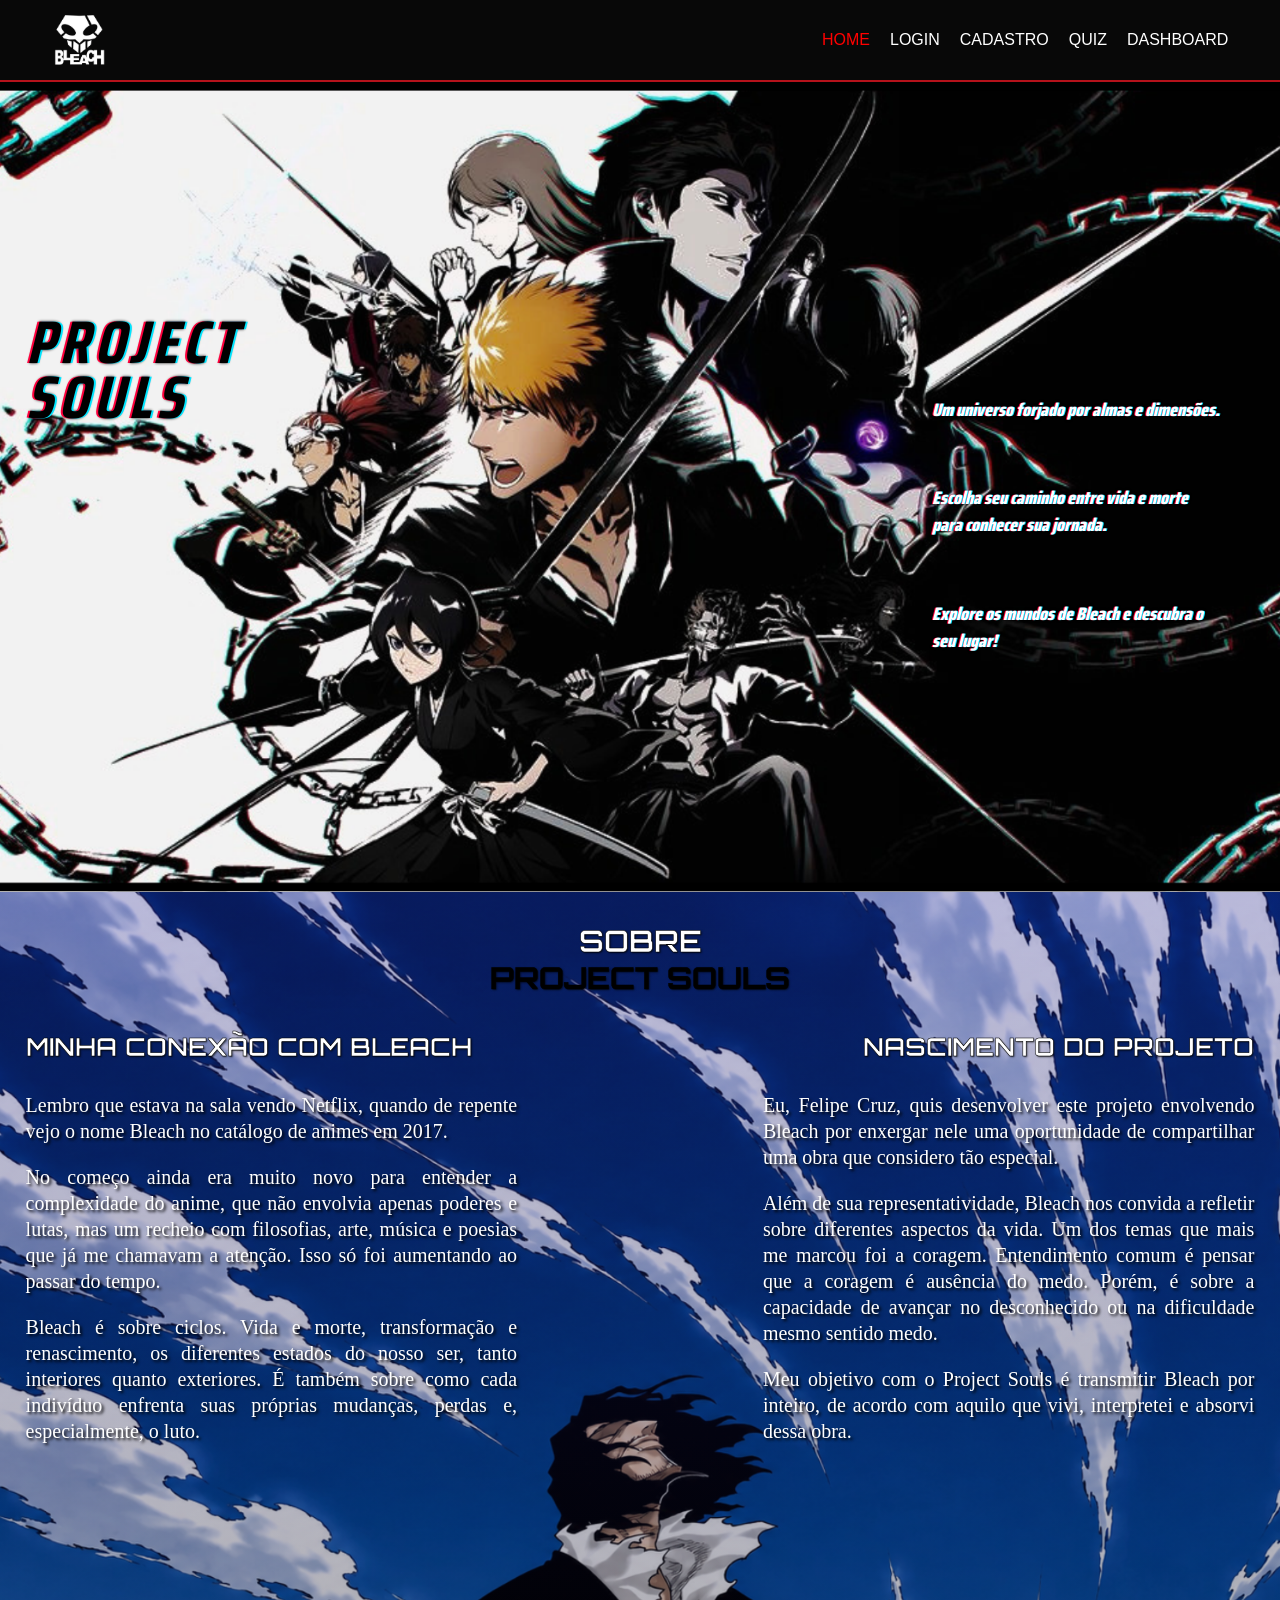
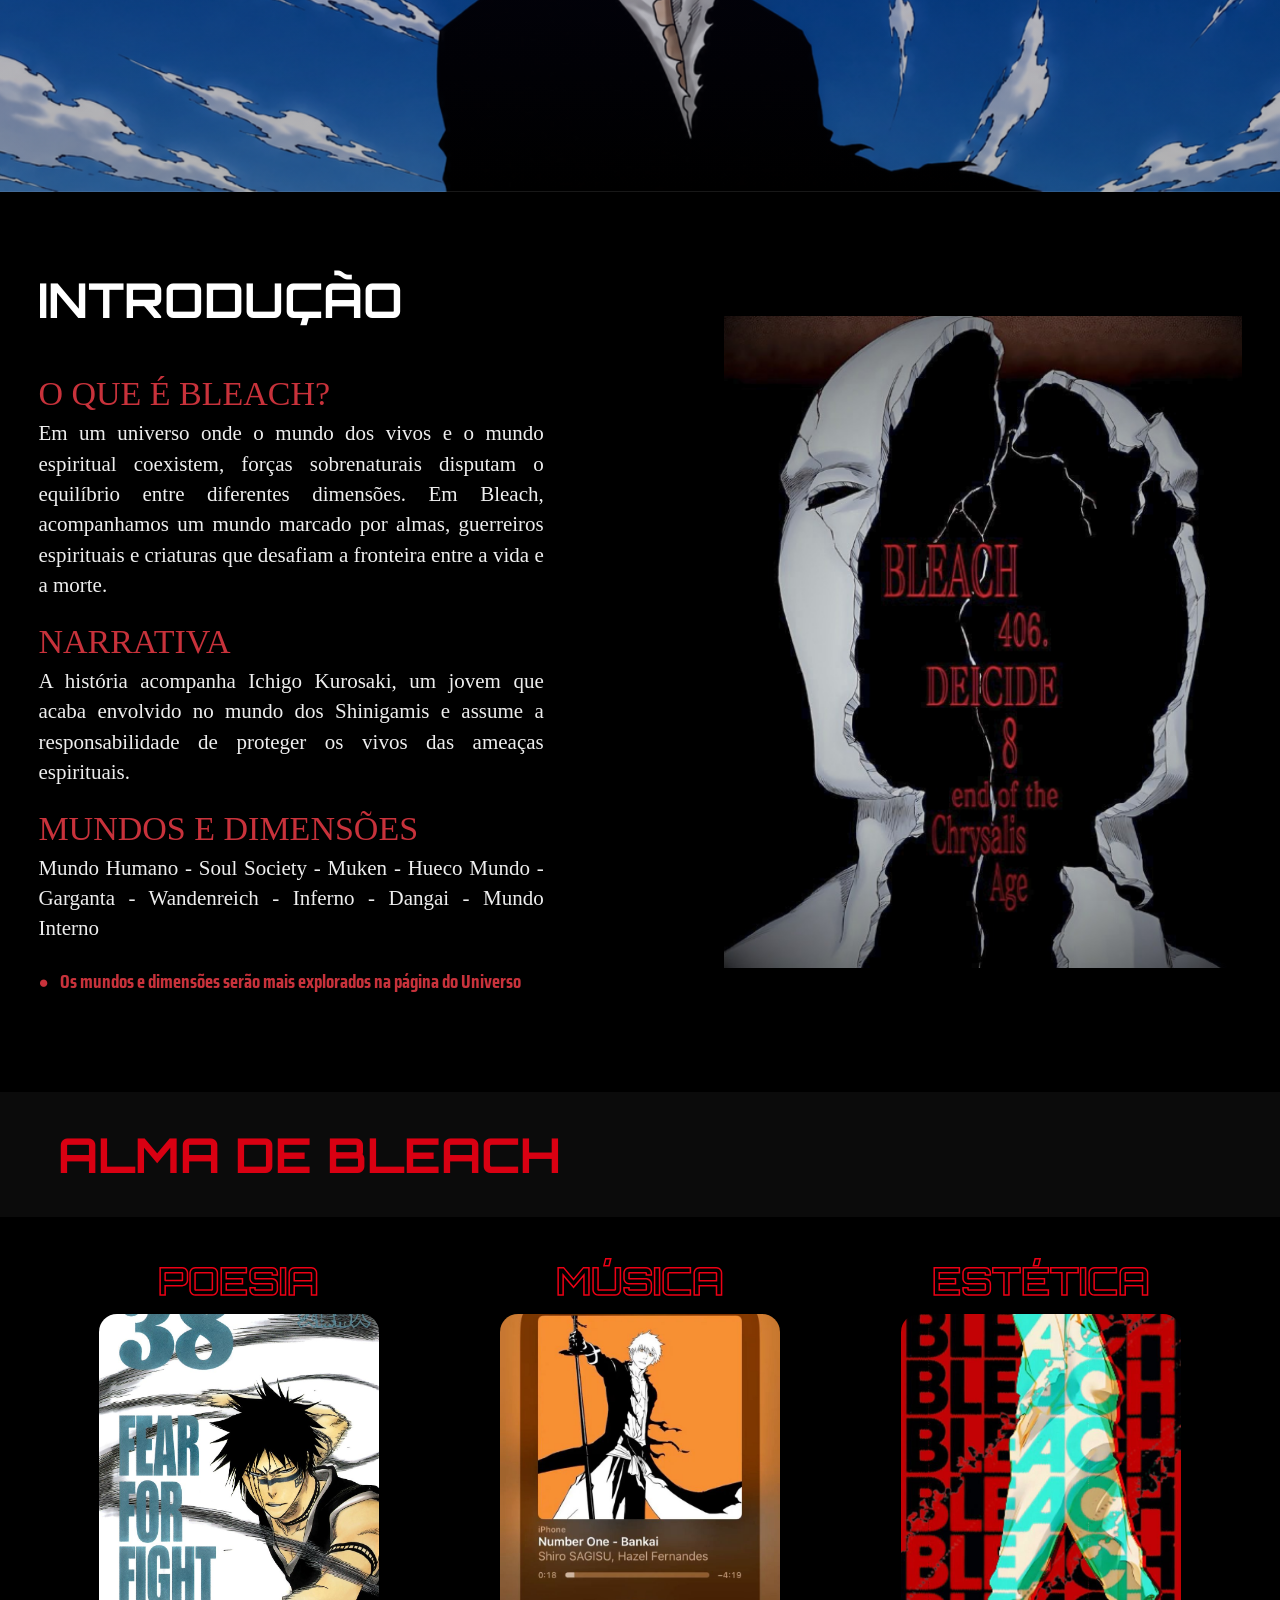
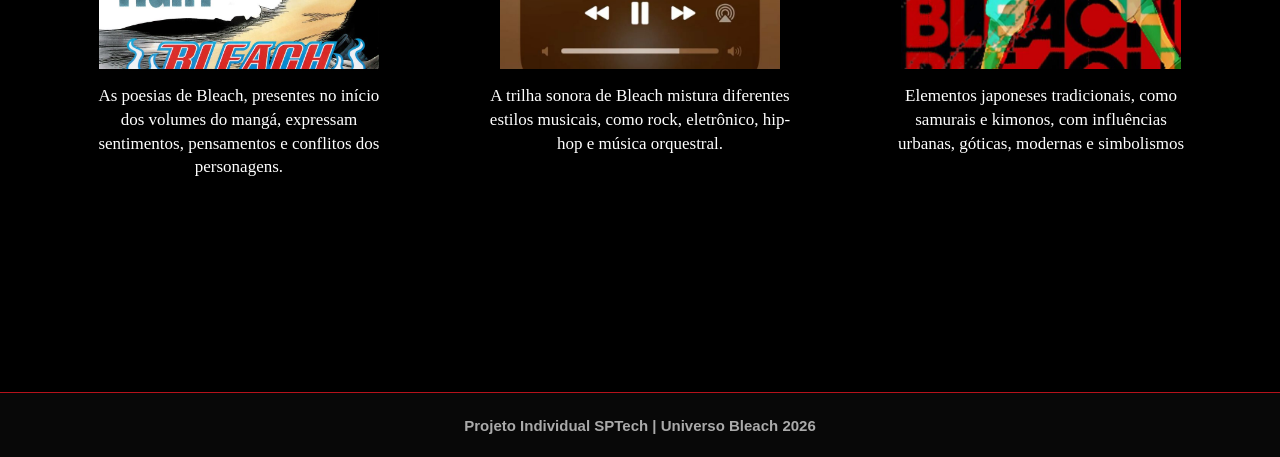
<file: public/index.html>
<!DOCTYPE html>
<html lang="pt-BR">

<head>
    <meta charset="UTF-8">
    <meta http-equiv="X-UA-Compatible" content="IE=edge">
    <meta name="viewport" content="width=device-width, initial-scale=1.0">

    <title> Project Souls | Página Inicial</title>

    <script src="./js/sessao.js"></script>

    <link rel="stylesheet" href="./css/estilo.css">
    <link rel="stylesheet" href="./css/home.css">
    <link rel="icon" href="./assets/icon/favicon2.ico">
    <link rel="preconnect" href="https://fonts.gstatic.com">    
    <link rel="preconnect" href="https://fonts.googleapis.com">
    <link rel="preconnect" href="https://fonts.gstatic.com" crossorigin>
    <link href="https://fonts.googleapis.com/css2?family=Barlow+Condensed:ital,wght@1,800&display=swap" rel="stylesheet">
    <link href="https://fonts.googleapis.com/css2?family=Saira+Condensed:ital,wght@1,800&display=swap" rel="stylesheet">
    <link href="https://fonts.googleapis.com/css2?family=Orbitron:wght@400;700;800&display=swap" rel="stylesheet">
</head>

<body>
    <div class="header">
      <div class="container">
        <img class="logo" src="./assets/icon/B-icon.png" alt="Ícone Project Souls">
        <ul class="navbar">
          <li class="agora">
            <a href="#">HOME</a>
          </li>
          <li> 
            <a href="login.html">LOGIN</a>
          </li>
          <li>
            <a href="cadastro.html">CADASTRO</a>
          </li>
          <li>
            <a href="quiz-personalidade.html" onclick="return verificarLogin()">QUIZ</a>
          </li>
          <li>
            <a href="dashboard.html">DASHBOARD</a>
          </li>
        </ul>
      </div>
    </div>
  
    <main>

      <!--Primeira Sessão: Home-->

      <section id="home" class="banner">
        <h1>PROJECT <span>SOULS</span></h1>

        <div class="texto-banner">                           
          <h2>Um universo forjado por almas e dimensões.</h2>

          <p>                                                
            Escolha seu caminho entre vida e morte           
            para conhecer sua jornada.                       
          </p>          

          <p>                                                
            Explore os mundos de Bleach                      
            e descubra o seu lugar!                          
          </p>                    
      </div>                                             

      </section>

      <!--Segunda Sessão: Sobre Project Souls-->

      <section id="sobre" class="sobre">
        <h2>Sobre <span>Project Souls</span></h2>

    <div class="conteudo-sobre">

        <div class="conexao-bleach">
            <h3>Minha conexão com Bleach</h3>
          <p>
            Lembro que estava na sala vendo Netflix, quando de repente vejo o
              nome Bleach no catálogo de animes em 2017.
          </p>
          <p>
            No começo ainda era muito novo para entender a complexidade do anime, que não envolvia apenas poderes e lutas,
              mas um recheio com filosofias, arte, música e poesias que já me chamavam a atenção. 
              Isso só foi aumentando ao passar do tempo.
           </p>
           <p> 
            Bleach é sobre ciclos. Vida e morte, transformação e renascimento, os diferentes estados do nosso ser, tanto
              interiores quanto exteriores. É também sobre como cada indivíduo enfrenta suas 
              próprias mudanças, perdas e, especialmente, o luto.
            </p>
        </div>

        <div class="nascimento-projeto">

            <h3>Nascimento do Projeto</h3>
            <p>
            Eu, Felipe Cruz, quis desenvolver este projeto envolvendo Bleach por 
              enxergar nele uma oportunidade de compartilhar uma obra que considero tão especial.
            <p>
            <p>  
            Além de sua representatividade, Bleach nos convida a refletir sobre diferentes
              aspectos da vida. Um dos temas que mais me marcou foi a coragem. Entendimento comum
              é pensar que a coragem é ausência do medo. Porém, é sobre a capacidade de 
              avançar no desconhecido ou na dificuldade mesmo sentido medo.
            </p>
            <p>  
            Meu objetivo com o Project Souls é transmitir Bleach por inteiro, de acordo com 
              aquilo que vivi, interpretei e absorvi dessa obra.
            </p>
          </div>
      </div>
      
      </section>

    <!-- Terceira Sessão: Introdução -->

<section id="introducao" class="introducao">

    <div class="conteudo-introducao">

        <h1>INTRODUÇÃO</h1>

        <div class="texto-introducao">

            <h2>O QUE É BLEACH?</h2>

            <p>
                Em um universo onde o mundo dos vivos e o mundo espiritual coexistem,
                forças sobrenaturais disputam o equilíbrio entre diferentes dimensões.
                Em Bleach, acompanhamos um mundo marcado por almas, guerreiros espirituais
                e criaturas que desafiam a fronteira entre a vida e a morte.
            </p>

            <h2>NARRATIVA</h2>

            <p>
                A história acompanha Ichigo Kurosaki, um jovem que acaba envolvido
                no mundo dos Shinigamis e assume a responsabilidade de proteger
                os vivos das ameaças espirituais.
            </p>

            <h2>MUNDOS E DIMENSÕES</h2>

            <p>
                Mundo Humano - Soul Society - Muken - Hueco Mundo - Garganta -
                Wandenreich - Inferno - Dangai - Mundo Interno
            </p>

        </div>

        <p class="aviso-introducao">
            <span>●</span>
            Os mundos e dimensões serão mais explorados na página do Universo
        </p>

    </div>

    <div class="imagem-introducao">
        <img src="assets/imgs/Introdução.png" alt="Ilustração de Bleach">
    </div>

</section>

<!-- Quarta Sessão: Alma de Bleach -->
<section id="alma-bleach" class="alma-bleach">

    <div class="titulo-alma">
        <h1>ALMA DE BLEACH</h1>
    </div>

    <div class="conteudo-alma">

        <div class="item-alma">
            <h2>POESIA</h2>
            <img src="assets/imgs/Poesia.jpg" alt="Poesia em Bleach">
            <p>
            As poesias de Bleach, presentes no início dos volumes do mangá,
            expressam sentimentos, pensamentos e conflitos dos personagens.
            </p>
        </div>

        <div class="item-alma">
            <h2>MÚSICA</h2>
            <img src="assets/imgs/Música.jpg" alt="Música em Bleach">
            <p>
            A trilha sonora de Bleach mistura diferentes estilos musicais, como rock, eletrônico, 
              hip-hop e música orquestral.
            </p>
        </div>

        <div class="item-alma">
            <h2>ESTÉTICA</h2>
            <img src="assets/imgs/Estética.jpg" alt="Estética de Bleach">
            <p>
            Elementos japoneses tradicionais, como samurais e kimonos, com influências urbanas, góticas, 
              modernas e simbolismos

            </p>
        </div>

    </div>

</section>

    </main>
  
    <div class="footer">
      <div class="container">
        <h4>Projeto Individual SPTech | Universo Bleach 2026</h4>
      </div>
    </div>
  </body>

</html>
</file>
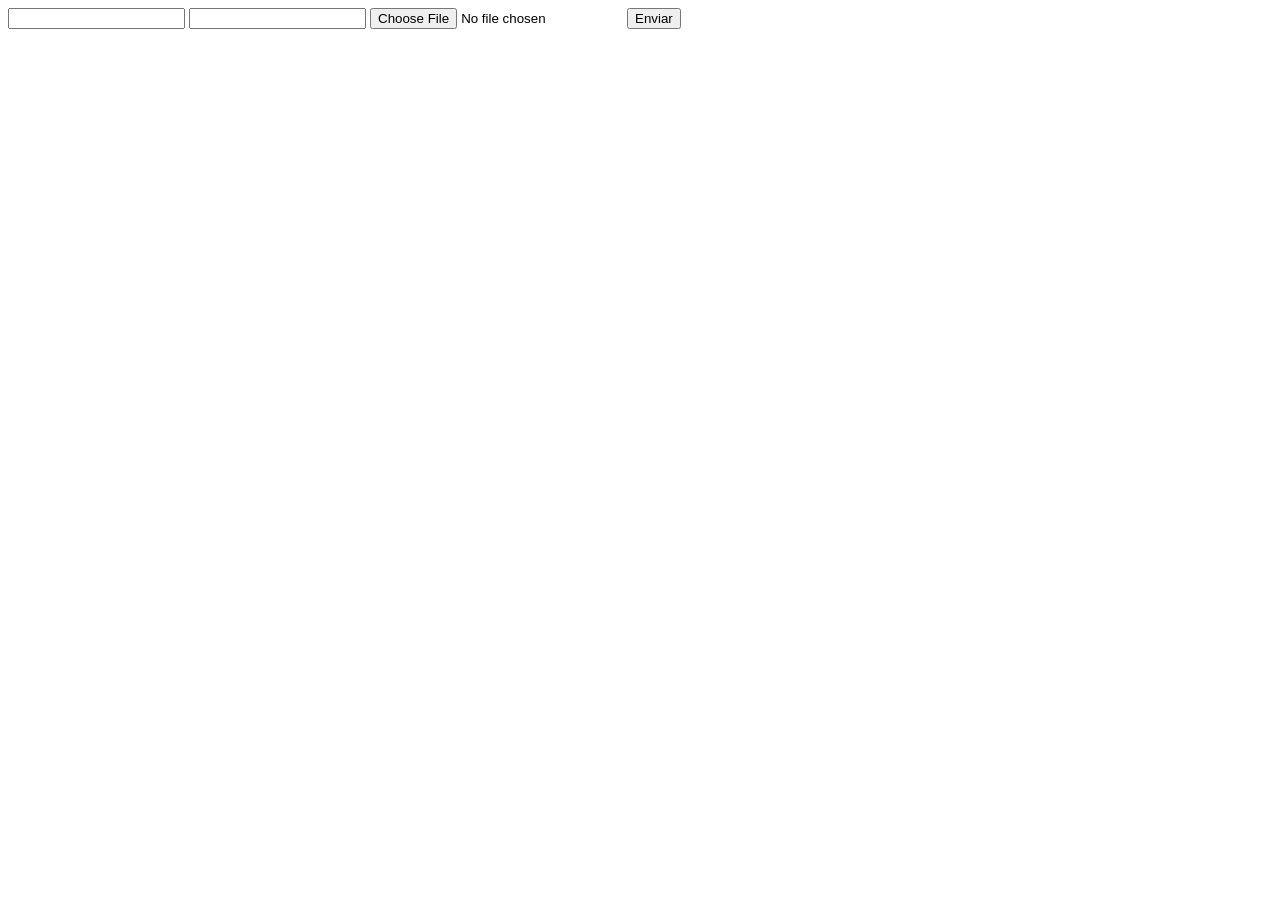
<file: DOCUMENTOS_DE_APOIO/exemplo_de_upload_de_arquivo/public/index.html>
<!DOCTYPE html>
<html lang="en">

<head>
  <meta charset="UTF-8">
  <meta http-equiv="X-UA-Compatible" content="IE=edge">
  <meta name="viewport" content="width=device-width, initial-scale=1.0">
  <title>Upload</title>
</head>

<body>

  <div>
    <input name="nome" id="nome" type="text" />
    <input name="email" id="email" type="url" />
    <input name="foto" id="foto" type="file" />
    <button onclick="enviar()">Enviar</button>
  </div>

  <div id="container"></div>
</body>

</html>

<script>
  function enviar() {
    const formData = new FormData();
    formData.append('foto', foto.files[0])
    formData.append('nome', nome.value)
    formData.append('email', email.value)

    fetch("/usuarios/cadastro", {
      method: "POST",
      body: formData
    })
      .then(res => {
        window.location = "./perfil.html"
      })
      .catch(err => {
        console.log(err);
      })
  }
</script>
</file>
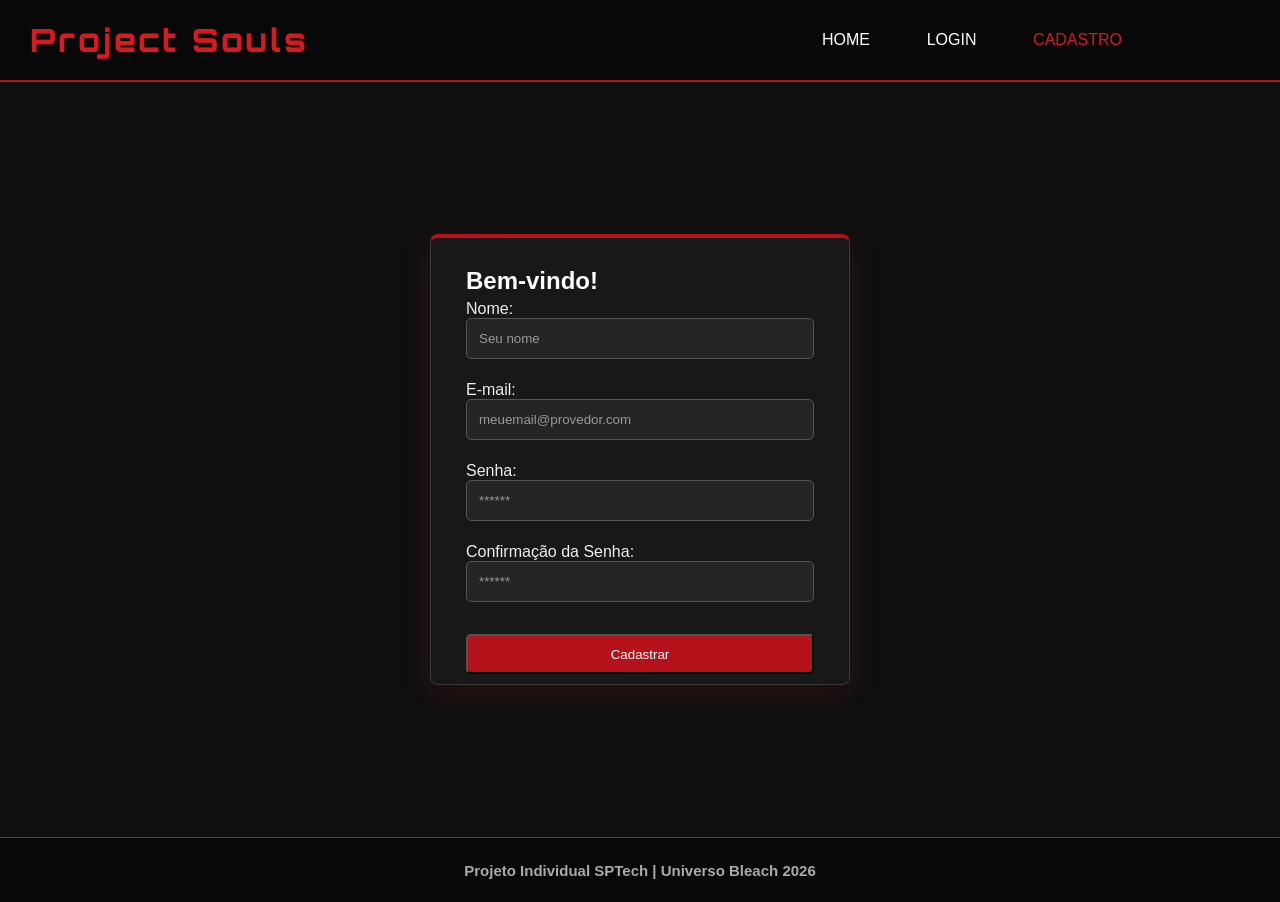
<file: public/cadastro.html>
<!DOCTYPE html>
<html lang="pt-br">

<head>
  <meta charset="UTF-8" />
  <meta http-equiv="X-UA-Compatible" content="IE=edge" />
  <meta name="viewport" content="width=device-width, initial-scale=1.0" />

  <title>Bleach| Cadastro</title>

  <script src="./js/sessao.js"></script>

  <link rel="stylesheet" href="./css/estilo.css" />
  <link rel="icon" href="./assets/icon/favicon2.ico" />
  <link rel="preconnect" href="https://fonts.gstatic.com" />
</head>

<body>
  <!--header inicio-->
  <div class="header">
    <div class="container">
      <h1 class="titulo">Project Souls</h1>
      <ul class="navbar">
        <li>
          <a href="index.html">HOME</a>
        </li>
        <li>
          <a href="login.html">LOGIN</a>
        </li>
        <li class="agora">
          <a href="#">CADASTRO</a>
        </li>
      </ul>
    </div>
  </div>
  <!--header fim-->

  <div class="login">
    <div class="alerta_erro">
      <div class="card_erro" id="cardErro">
        <span id="mensagem_erro"></span>
      </div>
    </div>
    <div class="container">
      <div class="card card-cadastro">
        <h2>Bem-vindo!</h2>
        <div class="formulario">
          <!--
                         Para inserir mais um campo, copie uma das inputs abaixo.
                         Assim que inserir vá para o script abaixo.
                     -->
          <div class="campo">
            <span>Nome:</span>
            <input id="nome_input" type="text" placeholder="Seu nome" />
          </div>
          <div class="campo">
            <span>E-mail:</span>
            <input id="email_input" type="text" placeholder="meuemail@provedor.com" />
          </div>
          <div class="campo">
            <span>Senha:</span>
            <input id="senha_input" type="password" placeholder="******" />
          </div>
          <div class="campo">
            <span>Confirmação da Senha:</span>
            <input id="confirmacao_senha_input" type="password" placeholder="******" />
          </div>
          <button class="botao" onclick="cadastrar()">Cadastrar</button>
        </div>
        <div id="div_aguardar" class="loading-div">
          <img src="./assets/circle-loading.gif" id="loading-gif" />
        </div>

        <div id="div_erros_login"></div>
      </div>
    </div>
  </div>

  <!--footer inicio-->
  <div class="footer">
    <div class="container">
      <h4>Projeto Individual SPTech | Universo Bleach 2026</h4>
    </div>
  </div>
  <!--footer fim-->
</body>

</html>

<script>

  function cadastrar() {

    var nomeVar = nome_input.value;
    var emailVar = email_input.value;
    var senhaVar = senha_input.value;
    var confirmacaoSenhaVar = confirmacao_senha_input.value;

    if (
      nomeVar == "" ||
      emailVar == "" ||
      senhaVar == "" ||
      confirmacaoSenhaVar == ""
    ) {
      cardErro.style.display = "block";
      mensagem_erro.innerHTML = "Preencha todos os campos!";
      return false;
  
      } if (!emailVar.includes("@") || !emailVar.endsWith(".com")) {
        cardErro.style.display = "block";
        mensagem_erro.innerHTML = "Digite um e-mail válido!";
        return false;

      } if (senhaVar.length < 8) {
        cardErro.style.display = "block";
        mensagem_erro.innerHTML = "A senha precisa ter no mínimo 8 caracteres!";
        return false;


      } if (!/[!@#$%^&*(),.?":{}|<>_\-+=]/.test(senhaVar)) {
        cardErro.style.display = "block";
        mensagem_erro.innerHTML = "A senha precisa conter pelo menos um caractere especial!";
        return false;

      } if (senhaVar != confirmacaoSenhaVar) {
        cardErro.style.display = "block";
        mensagem_erro.innerHTML = "As senhas não coincidem!";
        return false;

      }
      setTimeout(sumirMensagem, 5000);

      // Enviando o valor da nova input
      fetch("/usuarios/cadastrar", {
        method: "POST",
        headers: {
          "Content-Type": "application/json",
        },
        body: JSON.stringify({
          // crie um atributo que recebe o valor recuperado aqui
          // Agora vá para o arquivo routes/usuario.js
          nomeServer: nomeVar,
          emailServer: emailVar,
          senhaServer: senhaVar,
        }),
      })
        .then(function (resposta) {
          console.log("resposta: ", resposta);

          if (resposta.ok) {
            cardErro.style.display = "block";

            mensagem_erro.innerHTML =
              "Cadastro realizado com sucesso! Redirecionando para tela de Login...";

            setTimeout(() => {
              window.location = "login.html";
            }, "2000");

            limparFormulario();
          } else {
          resposta.text().then(function (mensagem) {
          cardErro.style.display = "block";
          mensagem_erro.innerHTML = mensagem;
        });
  }         
        })
        .catch(function (erro) {
          console.log(erro);
          cardErro.style.display = "block";
          mensagem_erro.innerHTML = "Erro ao conectar com o servidor.";
        });
    }
  

  function sumirMensagem() {
    cardErro.style.display = "none";
  }

  function limparFormulario() {
    nome_input.value = "";
    email_input.value = "";
    senha_input.value = "";
    confirmacao_senha_input.value = "";
  }

</script>
</file>
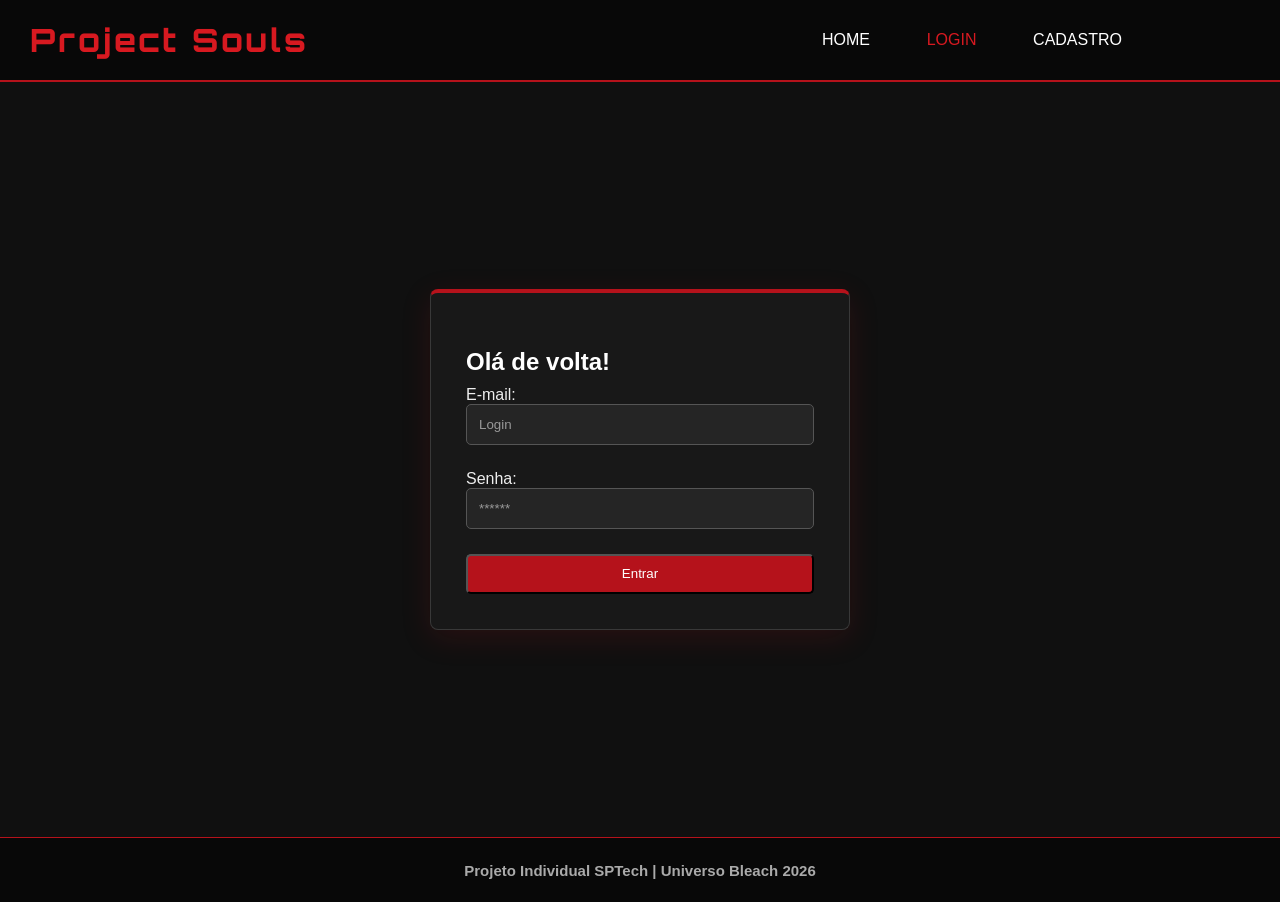
<file: public/login.html>
<!DOCTYPE html>
<html lang="pt-br">

<head>
    <meta charset="UTF-8">
    <meta http-equiv="X-UA-Compatible" content="IE=edge">
    <meta name="viewport" content="width=device-width, initial-scale=1.0">

    <title> Bleach | Login</title>

    <script src="./js/sessao.js"></script>

    <link rel="stylesheet" href="./css/estilo.css">
    <link rel="icon" href="./assets/icon/favicon2.ico">
    <link rel="preconnect" href="https://fonts.gstatic.com">
</head>

<body>

    <!--Header-->

    <div class="header">
        <div class="container">
            <h1 class="titulo">Project Souls</h1>
            <ul class="navbar">
                <li>
                    <a href="index.html">HOME</a>
                </li>
                <li class="agora">
                    <a href="#">LOGIN</a>
                </li>
                <li>
                    <a href="cadastro.html">CADASTRO</a>
                </li>
            </ul>
        </div>
    </div>


    <div class="login">
        <div class="alerta_erro">
            <div class="card_erro" id="cardErro">
                <span id="mensagem_erro"></span>
            </div>
        </div>
        <div class="container">
            <div class="card card-login">
                <h2>Olá de volta!</h2>
                <div class="formulario">
                    <div class="campo">
                        <span>E-mail:</span>
                        <input id="email_input" type="text" placeholder="Login">
                    </div>
                    <div class="campo">
                        <span>Senha:</span>
                        <input id="senha_input" type="password" placeholder="******">
                    </div>
                    <button class="botao" onclick="entrar()">Entrar</button>
                </div>

                <div id="div_aguardar" class="loading-div">
                    <img src="./assets/circle-loading.gif" id="loading-gif">
                </div>

                <div id="div_erros_login"></div>
            </div>
        </div>
    </div>

    <!--footer inicio-->
    <div class="footer">
        <div class="container">
            <h4> Projeto Individual SPTech | Universo Bleach 2026</h4>
        </div>
    </div>
    <!--footer fim-->

</body>

</html>

<script>


    function entrar() {
        aguardar();

        var emailVar = email_input.value;
        var senhaVar = senha_input.value;

        if (emailVar == "" || senhaVar == "") {
            cardErro.style.display = "block"
            mensagem_erro.innerHTML = "(Mensagem de erro para todos os campos em branco)";
            finalizarAguardar();
            return false;
        }
        else {
            
            setTimeout(sumirMensagem, 5000)
        }

        console.log("FORM LOGIN: ", emailVar);
        console.log("FORM SENHA: ", senhaVar);

        fetch("/usuarios/autenticar", {
            method: "POST",
            headers: {
                "Content-Type": "application/json"
            },
            body: JSON.stringify({
                emailServer: emailVar,
                senhaServer: senhaVar
            })
        }).then(function (resposta) {
            console.log("ESTOU NO THEN DO entrar()!")

            if (resposta.ok) {
                console.log(resposta);

                resposta.json().then(json => {
                    console.log(json);
                    console.log(JSON.stringify(json));
                    sessionStorage.EMAIL_USUARIO = json.email;
                    sessionStorage.NOME_USUARIO = json.nome;
                    sessionStorage.ID_USUARIO = json.id;

                    setTimeout(function () {
                        window.location = "./quiz-personalidade.html";
                    }, 1000); // apenas para exibir o loading

                });

            } else {

                console.log("Houve um erro ao tentar realizar o login!");

                resposta.text().then(texto => {
                    console.error(texto);
                    finalizarAguardar(texto);
                });
            }

        }).catch(function (erro) {
                console.log(erro);
                finalizarAguardar("Erro ao conectar com o servidor.");
});
            }       
    function sumirMensagem() {
        cardErro.style.display = "none"
    }

</script>
</file>
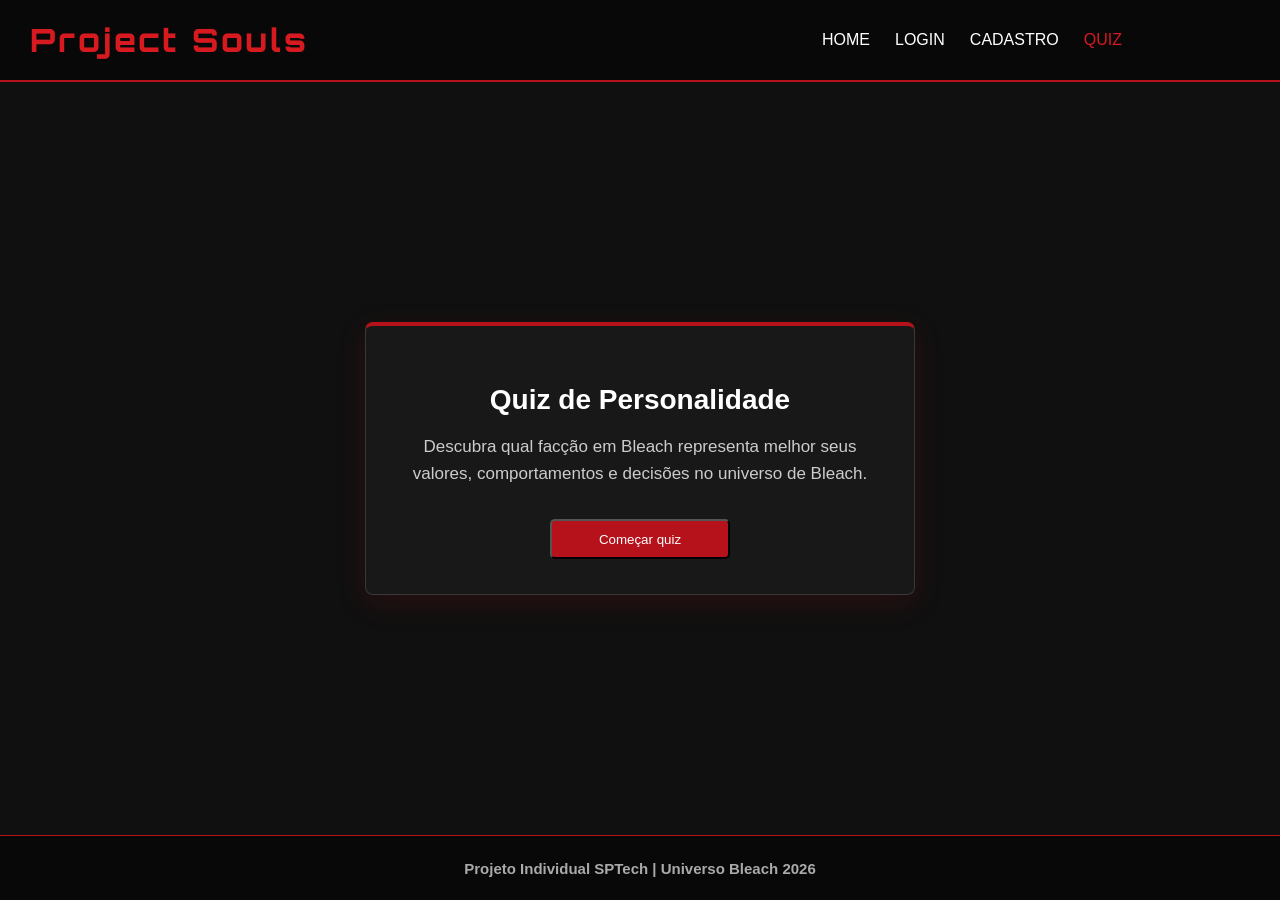
<file: public/quiz-personalidade.html>
<!DOCTYPE html>
<html lang="pt-br">

<head>
    <meta charset="UTF-8">
    <meta http-equiv="X-UA-Compatible" content="IE=edge">
    <meta name="viewport" content="width=device-width, initial-scale=1.0">

    <title>Project Souls | Quiz de Personalidade</title>

    <link rel="stylesheet" href="./css/estilo.css">
    <link rel="stylesheet" href="./css/quiz.css">
    <link rel="icon" href="./assets/icon/favicon2.ico">
</head>

<body>

    <!-- HEADER -->
    <div class="header">
        <div class="container">
            <h1 class="titulo">Project Souls</h1>

            <ul class="navbar">
                <li>
                    <a href="index.html">HOME</a>
                </li>
                <li>
                    <a href="login.html">LOGIN</a>
                </li>
                <li>
                    <a href="cadastro.html">CADASTRO</a>
                </li>
                <li class="agora">
                    <a href="#">QUIZ</a>
                </li>
            </ul>
        </div>
    </div>

    <!-- CONTEÚDO DO QUIZ -->
    <div class="quiz-personalidade">

        <div class="container">

            <div class="card card-quiz">

                <h2>Quiz de Personalidade</h2>

                <p>
                    Descubra qual facção em Bleach representa melhor
                    seus valores, comportamentos e decisões no
                    universo de Bleach.
                </p>

                <button class="botao" id="btn_comecar">
                    Começar quiz
                </button>

            <div id="quiz_conteudo"></div>
            
            </div>

        </div>

    </div>

    <!-- FOOTER -->
    <div class="footer">
        <div class="container">
            <h4>Projeto Individual SPTech | Universo Bleach 2026</h4>
        </div>
    </div>
<script src="./js/quiz.js"></script>
</body>

</html>
</file>
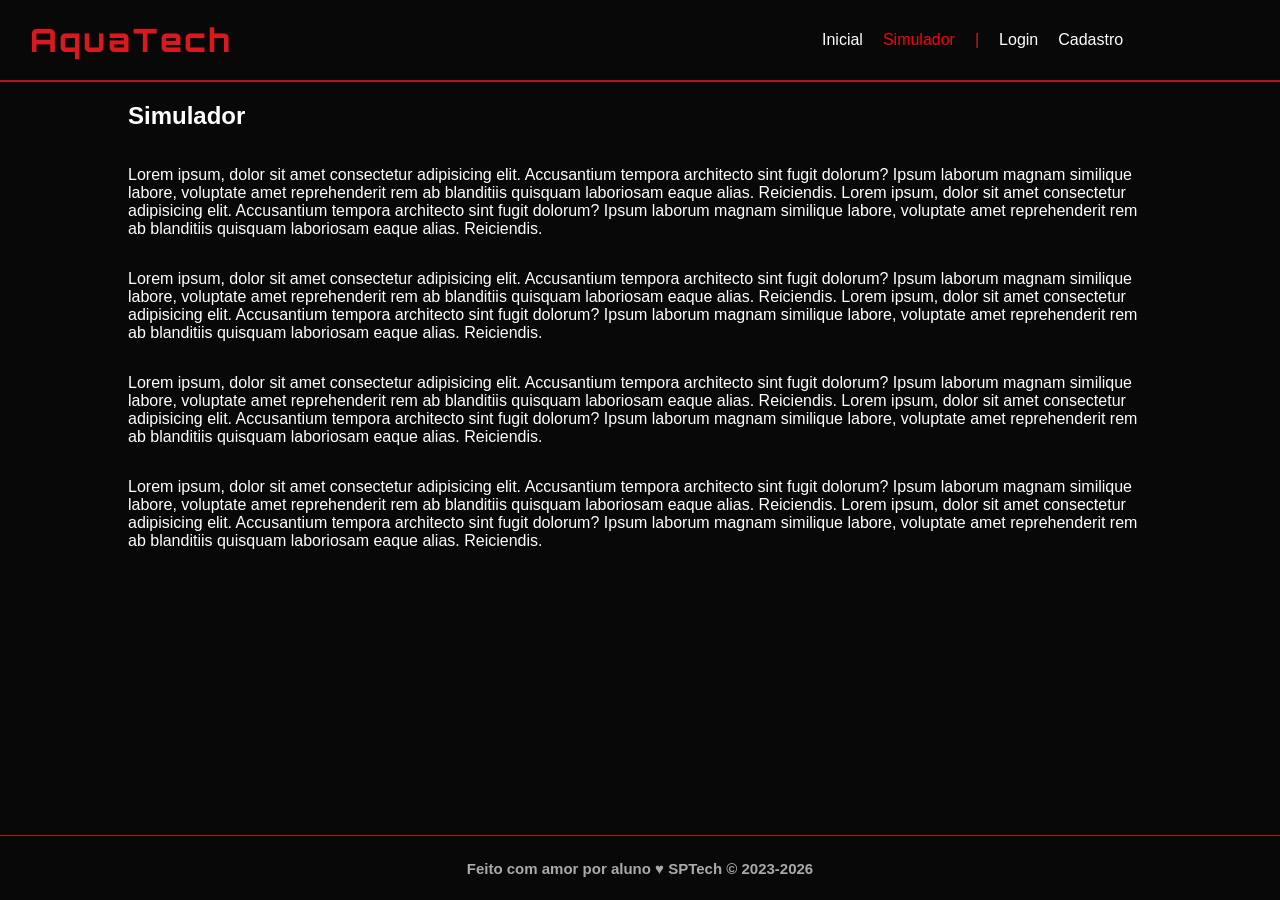
<file: public/simulador.html>
<!DOCTYPE html>
<html lang="pt-br">

<head>
    <meta charset="UTF-8">
    <meta http-equiv="X-UA-Compatible" content="IE=edge">
    <meta name="viewport" content="width=device-width, initial-scale=1.0">

    <title>AquaTech | Simulador</title>

    <script src="./js/sessao.js"></script>

    <link rel="stylesheet" href="./css/estilo.css">
    <link rel="icon" href="./assets/icon/favicon2.ico">
    <link rel="preconnect" href="https://fonts.gstatic.com">
</head>

<body>

    <!--header inicio-->
    <div class="header">
        <div class="container">
            <h1 class="titulo">AquaTech</h1>
            <ul class="navbar">
                <li>
                    <a href="./index.html">Inicial</a>
                </li>
                <li class="agora">Simulador</li>
                <li>|</li>
                <li>
                    <a href="./login.html">Login</a>
                </li>
                <li>
                    <a href="./login.html">Cadastro</a>
                </li>
            </ul>
        </div>
    </div>


    <!-- simulador inicio -->
    <div class="simulador">
        <div class="container">
            <h2>Simulador</h2>
            <p>Lorem ipsum, dolor sit amet consectetur adipisicing elit. Accusantium tempora architecto sint fugit
                dolorum? Ipsum laborum magnam similique labore, voluptate amet reprehenderit rem ab blanditiis quisquam
                laboriosam eaque alias. Reiciendis. Lorem ipsum, dolor sit amet consectetur adipisicing elit.
                Accusantium tempora architecto sint fugit dolorum? Ipsum laborum magnam similique labore, voluptate amet
                reprehenderit rem ab blanditiis quisquam laboriosam eaque alias. Reiciendis.</p>
            <p>Lorem ipsum, dolor sit amet consectetur adipisicing elit. Accusantium tempora architecto sint fugit
                dolorum? Ipsum laborum magnam similique labore, voluptate amet reprehenderit rem ab blanditiis quisquam
                laboriosam eaque alias. Reiciendis. Lorem ipsum, dolor sit amet consectetur adipisicing elit.
                Accusantium tempora architecto sint fugit dolorum? Ipsum laborum magnam similique labore, voluptate amet
                reprehenderit rem ab blanditiis quisquam laboriosam eaque alias. Reiciendis.</p>
            <p>Lorem ipsum, dolor sit amet consectetur adipisicing elit. Accusantium tempora architecto sint fugit
                dolorum? Ipsum laborum magnam similique labore, voluptate amet reprehenderit rem ab blanditiis quisquam
                laboriosam eaque alias. Reiciendis. Lorem ipsum, dolor sit amet consectetur adipisicing elit.
                Accusantium tempora architecto sint fugit dolorum? Ipsum laborum magnam similique labore, voluptate amet
                reprehenderit rem ab blanditiis quisquam laboriosam eaque alias. Reiciendis.</p>
            <p>Lorem ipsum, dolor sit amet consectetur adipisicing elit. Accusantium tempora architecto sint fugit
                dolorum? Ipsum laborum magnam similique labore, voluptate amet reprehenderit rem ab blanditiis quisquam
                laboriosam eaque alias. Reiciendis. Lorem ipsum, dolor sit amet consectetur adipisicing elit.
                Accusantium tempora architecto sint fugit dolorum? Ipsum laborum magnam similique labore, voluptate amet
                reprehenderit rem ab blanditiis quisquam laboriosam eaque alias. Reiciendis.</p>

        </div>
    </div>
    <!-- simulador fim -->

    <!--footer inicio-->
    <div class="footer">
        <div class="container">
            <h4>Feito com amor por aluno &hearts; SPTech &copy; 2023-2026</h4>
        </div>
    </div>
    <!--footer fim-->


</body>

</html>
</file>
<file: public/css/estilo.css>
@import url('https://fonts.googleapis.com/css2?family=Orbitron:wght@400;500;600;700;800;900&display=swap');

body {
  margin: 0;
  padding: 0;
  font-family: 'Barlow', 'Segoe UI', 'Segoe UI', Tahoma, Geneva, Verdana, sans-serif;
  background-color: black;
}

:root {
  --tamanho-header: 80px;
  --tamanho-banner: calc(100vh - var(--tamanho-header) - var(--tamanho-footer) - 2px);
  --tamanho-simulador: calc(100vh - var(--tamanho-header) - var(--tamanho-footer) - 2px);
  --tamanho-login: calc(100vh - var(--tamanho-header) - var(--tamanho-footer) - 2px);
  --tamanho-footer: 65px;
}

.container {
  display: flex;
  width: 80%;
  margin: auto;
}

.header {
  height: var(--tamanho-header);
  border-bottom: 2px solid #000000;
 position: sticky;
    top: 0;
    z-index: 1000;

}

.header .container {
  width: 90%;
  padding: 0 30px;
  margin: 0;
  box-sizing: border-box;
  height: 100%;
  display: flex;
  align-items: center;
  justify-content: space-between;
}

.header a {
  text-decoration: none;
  color: #ffffff;
}

.navbar {                        
  width: 300px;                  
  display: flex;                 
  align-items: center;           
  justify-content: space-between;
  list-style: none;              
  color: red;                    
  gap: 20px;                     
}               
                 
.agora {
  color: #ff0000;
}


.titulo {
  color: #32b9cd;
  width: fit-content;
  font-weight: 500;
}

.header h1 {
  margin: 0;
  font-family: 'Orbitron', sans-serif;
}

/* BANNER */

.banner {
  height: var(--tamanho-banner);
  color: white;
  background-image: url('../assets/imgs/bg-jelly-fish-para-home.png');
  background-size: cover;
}

.banner .container {
  justify-content: center;
  align-items: center;
  height: 100%;
}

.banner .container p {
  width: 50%;
  margin: 0;
  padding: 0;
  font-size: 36px;
}

.banner .container span {
  font-weight: 800;
}

/* MISSÃO VISÃO VALORES */

.social {
  background-color: #e5e5e5;
  display: flex;
}

.social .container {
  justify-content: center;
}

.box img {
  width: 170px;
}

.social .container .boxes {
  display: flex;
  justify-content: space-between;
  width: 100%;
  padding: 30px 0;
}

.social p {
  text-align: center;
}

.box {
  display: flex;
  flex-direction: column;
  align-items: center;
}

/* FOOTER */

.footer {
  background-color: #32b9cd;
  height: 150px;
  color: #fff;
  display: flex;
  font-size: 15px;
}

.footer .container {
  justify-content: center;
  text-align: center;
}

.footer .container .version {
  font-size: 12px;
}

/* LOGIN */


/* IDENTIDADE VISUAL - BLEACH */

body {
background-color: #080808;
color: #ffffff;
}

.header {
background-color: #080808;
border-bottom: 2px solid #b5121b;
}

.titulo {
color: #d71920;
font-weight: 800;
letter-spacing: 3px;
font-family: 'Orbitron', sans-serif
}

.header a {
color: #ffffff;
transition: color 0.3s;
}

.header a:hover,
.agora a {
color: #d71920;
}

.navbar {
color: #d71920;
}

.login {
background-image: none;
background-color: #101010;
}

.login .container {
min-height: 100%;
}

.card {
background-color: #181818;
color: #ffffff;
border: 1px solid #383838;
border-top: 4px solid #b5121b;
border-radius: 8px;
box-shadow: 0 8px 30px rgba(181, 18, 27, 0.15);
padding: 30px;
box-sizing: border-box;
}

.card h2 {
color: #ffffff;
margin-bottom: 20px;
}

.formulario span {
color: #eeeeee;
}

.formulario input {
background-color: #252525;
color: #ffffff;
border: 1px solid #555555;
border-radius: 5px;
text-align: left;
padding: 12px;
box-sizing: border-box;
}

.formulario input:focus {
outline: none;
border-color: #d71920;
}

.formulario input::placeholder {
  color: #999999;
}

.botao {
background-color: #b5121b;
color: #ffffff;
border-radius: 5px;
height: 40px;
transition: background-color 0.3s;
}

.botao:hover {
background-color: #e01b26;
}

.footer {
background-color: #080808;
border-top: 1px solid #b5121b;
height: 65px;
color: #aaaaaa;
align-items: center;
}

.card_erro {
background-color: #181818;
color: #ffffff;
border-color: #d71920;
}


/* FORMULARIO */

.alerta_erro{
  display: flex;
  justify-content: flex-end;
}

.card_erro {
  display: none;
  background-color: #fff;
  color: black;
  width: 230px;
  position: fixed;
  border-radius: 4px;
  border: #ED145B 3px solid;
  padding: 10px;
  margin-right: 10%;
}

.card_erro #mensagem_erro{
  font-weight: 500;
  font-size: 20px;
}

.formulario .tipo_campo {
  font-size: 20px;
  font-weight: 600 !important;
}

.formulario {
  display: flex;
  flex-direction: column;
}

input {
  margin-bottom: 10px;
  border: 2px solid #32b9cd;
  padding: 10px;
  text-align: center;
  border-radius: 10px;
}

.btn {
  font-family: "Barlow", sans-serif;
  border: 0;
  border-radius: 5px;
  font-weight: 600;
  font-size: 18px;
  padding: 10px 15px;
  color: white;
  background-color: #ED145B;
  width: 120px;
  align-self: center;
  margin-top: 5px;
}

.loading-div {
  width: 50px;
  margin: auto;
  display: none;
}

.loading-div img {
  height: 50px;
  width: 50px;
}

/* SIMULADOR */

.simulador {
  color: white;
}

.simulador .container {
  flex-direction: column;
  overflow: scroll; 
  height: var(--tamanho-simulador);
}

/* ALERTA */

#alerta {
  position: absolute;
  right: 0;
  bottom: 0;
}

.mensagem-alarme {
  background-color: white;
  border-radius: 5px;
  width: 300px;
  height: 80px;
  margin: 10px;
  padding: 10px 0;
  display: flex;
  justify-content: space-evenly;
  align-items: center;
}

.mensagem-alarme h3 {
  font-size: 14px;
  margin: 0;
}

.mensagem-alarme .informacao {
  width: 66%;
}

.alarme-sino {
  width: 48px;
  height: 48px;
  animation-name: bell;
  animation-duration: 4s;
  background-image: url('https://cdn-icons-png.flaticon.com/512/1157/1157000.png');
  background-size: cover;
  animation-iteration-count: infinite;
}

@keyframes bell {
  0%   {transform: rotate(25deg)}
  25%  {transform: rotate(-25deg)}
  50%  {transform: rotate(25deg)}
  75%  {transform: rotate(-25deg)}
  100% {transform: rotate(25deg)}
}


/* AJUSTES DE POSICIONAMENTO - LOGIN */

.login {
    height: calc(100vh - 145px);
    min-height: 400px;
    display: flex;
    flex-direction: column;
    justify-content: center;
    background-color: #101010;
}

.login > .container {
    width: 100%;
    height: 100%;
    margin: 0;
    justify-content: center;
    align-items: center;
}

.card.card-login {
    width: 420px;
    max-width: 90%;
    padding: 35px;
    box-sizing: border-box;
    gap: 20px;
}

.card.card-login h2 {
    margin-bottom: 10px;
}

.card-login .formulario {
    width: 100%;
    gap: 15px;
}

.card-login .campo {
    gap: 8px;
}

.card-login .formulario input {
    width: 100%;
    box-sizing: border-box;
}

/* RODAPÉ */

.footer {
    height: 65px;
    min-height: 65px;
    box-sizing: border-box;
    padding: 0;
    align-items: center;
}

.footer .container {
    height: 100%;
    align-items: center;
}

.footer h4 {
    margin: 0;
}


/* CADASTRO */

.card.card-cadastro {
    width: 420px;
    max-width: 90%;
    padding: 10px 35px;
    box-sizing: border-box;
    gap: 15px;
}

.card-cadastro h2 {
    margin-bottom: 5px;
}

.card-cadastro .formulario {
    width: 100%;
    gap: 12px;
}

.card-cadastro .campo {
    gap: 6px;
}

.card-cadastro .formulario input {
    width: 100%;
    box-sizing: border-box;
}

.card-cadastro .botao {
    margin-top: 10px;
}
</file>
<file: public/css/home.css>
/* Primeira Sessão */

.logo {
width: 100px;
height: 100px;
object-fit: contain;

}

.navbar a:hover {
    color: #ff0000;

}
                                 
.navbar .agora a {
    color: #ff0000;
}      

.banner {
display: flex;
align-items: center;
justify-content: space-between;
width: 100%;
height: 90vh;
background-image: url("../assets/imgs/Project\ Souls.png");
background-size: cover;
background-position: center;
background-repeat: no-repeat;

}

.banner h1 {
font-family: 'Saira Condensed', sans-serif;
font-style: italic;
font-size: 60px;
color: #000000;
font-weight: bold;
line-height: 4.5;
text-align: left;
margin-left: 2%;
margin-top: 30px;
text-transform: uppercase;
text-align: left;
letter-spacing: 5px;
text-shadow: 2px 2px 8px #000000;
text-shadow:
    2px 0 #00e5ff,
    -2px 0 #ff003c,
    0 0 3px #000;
}

.banner h1 span {
    display: block;
    position: relative;
    top: -215px;
    
}

.texto-banner {
width: 24%;
margin: 12% 8% 6% auto;
color: white;
text-align: right; 
box-sizing: border-box;
}

.texto-banner h2 {
width: 100%;
font-size: 18px;
margin: 20%;
text-align: left; 
font-family: 'Saira Condensed', sans-serif;
font-style: italic;
font-weight: 800;
text-shadow:
1px 0 #00e5ff,
-1px 0 #ff003c,
0 0 3px #000;
}

.texto-banner p {
width: 90%;
font-size: 18px;
line-height: 1.5;
margin: 20%;
text-align: left;
font-family: 'Saira Condensed', sans-serif;
font-style: italic;
font-weight: 800;
text-shadow:
1px 0 #00e5ff,
-1px 0 #ff003c,
0 0 3px #000
}

/* Segunda Sessão */


.sobre {
min-height: 100vh;
width: 100%;
padding: 40px 2%;
background-image: linear-gradient(rgba(25, 25, 133, 0.3), rgba(0, 0, 0, 0.3)), url("../assets/imgs/Sobre_Souls.png");
background-color: #191985;
background-size: cover;
background-position: center;
background-repeat: no-repeat;
background-attachment: scroll;
color: white;
box-sizing: border-box;
text-align: center;
}

.sobre h3 {
font-family: 'Orbitron', sans-serif;
font-size: 25px;
position: relative;
top: -80px;
color: white;
text-transform: uppercase;
margin-bottom: 40px;
-webkit-text-stroke: 0.5px black;
text-shadow: 1px 1px 2px rgba(0, 0, 0, 0.7);
}

.sobre h2 {                          
font-family: 'Orbitron', sans-serif;
position: relative;
top: -10px;
font-size: 30px;
color: white;
width: 100%;
text-align: center;
margin: 0 auto 80px;
text-transform: uppercase;
-webkit-text-stroke: 0.5px black;
text-shadow: 1px 1px 2px rgba(0, 0, 0, 0.7);
}               

.sobre h2 span {      
display: block;    
position: relative;
top: 0px;
color: #000000;
-webkit-text-stroke: 0.5px black;
text-shadow: 1px 1px 2px rgba(0, 0, 0, 0.7);
}                      

.conteudo-sobre {
display: flex;
justify-content: space-between;
align-items: flex-start;
width: 100%;
margin: 20px auto 0;
box-sizing: border-box;
}

.nascimento-projeto {
font-size: 20px;
width: 40%;
text-align: right;
margin: 0;
padding: 0;
}

.conexao-bleach {
font-size: 22px;
text-align: left;
width: 40%;
}

.sobre p {
font-family: Georgia, serif;
position: relative;
top: -90px;
font-size: 20px;
line-height: 1.3;
text-align: justify;
color: white;
text-shadow: 2px 2px 3px black;

}

/* Terceira Sessão: Introdução */

.introducao {
display: flex;
justify-content: space-between;
align-items: center;
width: 100%;
min-height: 100vh;
padding: 40px 3%;
background-color: #000000;
color: white;
box-sizing: border-box;
gap: 4%;
}


.conteudo-introducao {
width: 42%;
display: flex;
flex-direction: column;
align-items: flex-start;
}

.conteudo-introducao h1 {
font-family: 'Orbitron', sans-serif;
font-size: 48px;
font-weight: bold;
color: white;
margin: 0 0 45px 0;
}

.texto-introducao {
width: 100%;
}

.texto-introducao h2 {
font-family: Georgia, serif;
font-size: 34px;
font-weight: normal;
color: #c8323b;
margin: 0 0 5px 0;
}

.texto-introducao p {
font-family: Georgia, serif;
font-size: 21px;
line-height: 1.45;
text-align: justify;
color: #eeeeee;
margin: 0 0 22px 0;
}

/* Aviso sobre a página do Universo */

.aviso-introducao {
font-family: 'Saira Condensed', sans-serif;
font-size: 19px;
font-weight: bold;
color: #c8323b;
margin-top: 0;
}

.aviso-introducao span {
font-size: 17px;
margin-right: 8px;
}

/* Imagem do lado direito */

.imagem-introducao {
width: 43%;
height: 88vh;
display: flex;
justify-content: center;
align-items: center;
}

.imagem-introducao img {
width: 100%;
height: 100%;
object-fit: contain;
object-position: center;
}

/* Quarta Sessão: Alma de Bleach */

.alma-bleach {
width: 100%;
min-height: 100vh;
background-color: #000000;
color: white;
box-sizing: border-box;
}



.titulo-alma {
width: 100%;
height: 125px;
background-color: #0b0b0b;
display: flex;
align-items: center;
padding: 0 4.5%;
box-sizing: border-box;
}

.titulo-alma h1 {
font-family: 'Orbitron', sans-serif;
font-size: 48px;
font-weight: bold;
color: #d90012;
margin: 0;
}


.conteudo-alma {
background-image: url("../assets/imgs/");
background-size: cover;
background-position: center;
background-repeat: no-repeat;
display: flex;
justify-content: space-around;
align-items: flex-start;
width: 100%;
padding: 40px 3% 80px;
box-sizing: border-box;
position: relative;
}

.item-alma {
width: 30%;
display: flex;
flex-direction: column;
align-items: center;
position: relative;
z-index: 1;
}

.item-alma h2 {
font-family: 'Orbitron', sans-serif;
font-size: 38px;
font-weight: bold;
color: transparent;
-webkit-text-stroke: 1.5px #ed0015;
text-transform: uppercase;
margin: 0 0 10px;
text-align: center;
}

.item-alma img {
width: 280px;
height: 355px;
object-fit: cover;
border-radius: 18px 18px 0 0;
}

.item-alma p {
width: 85%;
font-family: Georgia, serif;
font-size: 17px;
line-height: 1.4;
color: white;
text-align: center;
margin-top: 15px;
text-shadow: 1px 1px 3px black;
}
</file>
<file: public/css/quiz.css>
/* QUIZ DE PERSONALIDADE */

.quiz-personalidade {
    min-height: calc(100vh - 145px);
    display: flex;
    justify-content: center;
    align-items: center;
    background-color: #101010;
    padding: 30px 0;
    box-sizing: border-box;
}

.quiz-personalidade > .container {
    width: 100%;
    justify-content: center;
    align-items: center;
}

.card.card-quiz {
    width: 550px;
    max-width: 90%;
    padding: 35px;
    box-sizing: border-box;
    gap: 20px;
    text-align: center;
}

.card-quiz h2 {
    margin-bottom: 10px;
    font-size: 28px;
}

.card-quiz p {
    color: #cccccc;
    font-size: 17px;
    line-height: 1.6;
}

.card-quiz .botao {
    width: 180px;
    align-self: center;
    margin-top: 15px;
    cursor: pointer;
}

body {
    min-height: 100vh;
    display: flex;
    flex-direction: column;
}

.quiz-personalidade {
    flex: 1;
    min-height: 0;
}


.card-quiz {
    width: 100%;
    max-width: 800px;
    margin: 0 auto;
}

.pergunta {
    text-align: left;
    margin: 30px auto;
    max-width: 650px;
}

.pergunta h3 {
    text-align: center;
    margin-bottom: 25px;
}

.pergunta label {
    display: block;
    width: 100%;
    box-sizing: border-box;
    padding: 10px 15px;
    margin-bottom: 8px;
    border: 1px solid #ccc;
    border-radius: 8px;
    cursor: pointer;
    white-space: nowrap;
    font-size: 14px;
}

.pergunta label:hover {
    background-color: #da1616
}

.pergunta input {
    margin-right: 10px;
}

.progresso {
    max-width: 650px;
    margin: 20px auto;
}

.barra-progresso {
    width: 100%;
    height: 8px;
    background-color: #ccc;
    border-radius: 10px;
    overflow: hidden;
}

.barra-progresso div {
    height: 100%;
    background-color: #3984D6;
    transition: width 0.3s;
}
</file>
